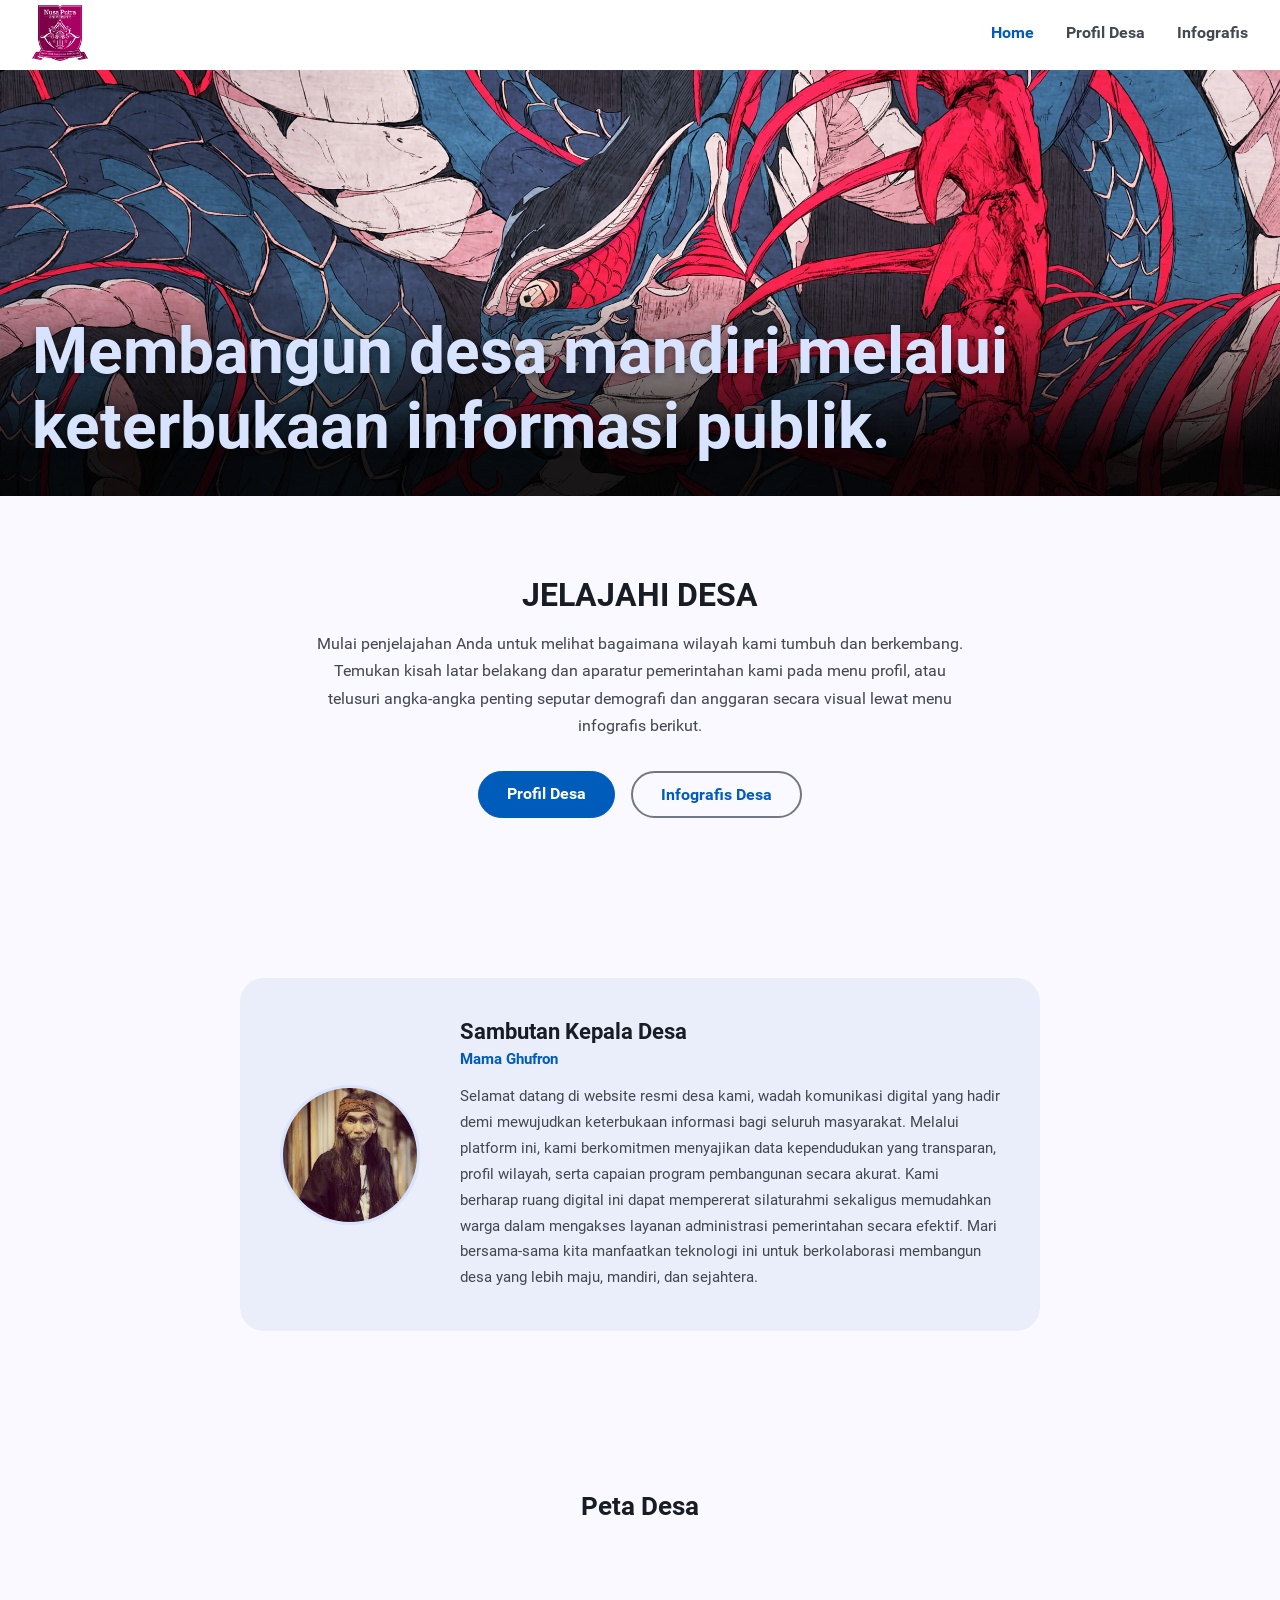
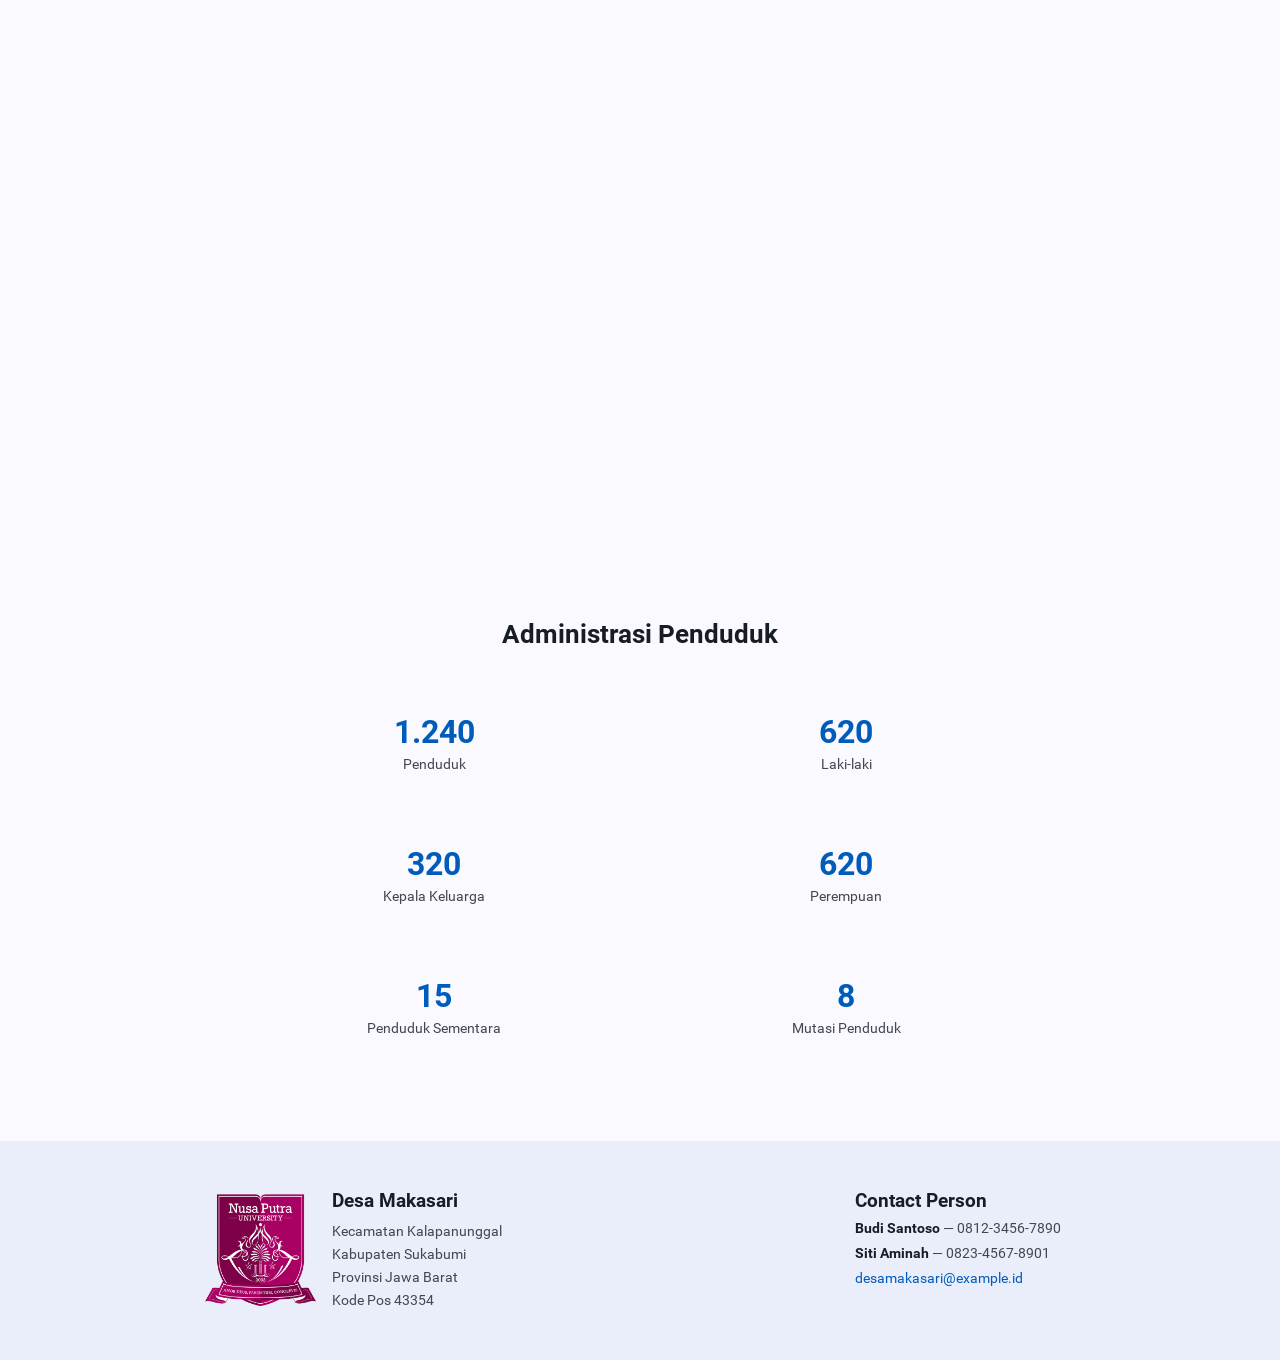
<file: index.html>
<!DOCTYPE html>
<html lang="id">
<head>
    <meta charset="UTF-8">
    <meta name="viewport" content="width=device-width, initial-scale=1.0">
    <title>Desa Makasari</title>
    <link rel="stylesheet" href="css/style.css">
    <link rel="stylesheet" href="css/home.css">
</head>
<body>
    <header class="header-nav">
        <a href="index.html">
            <img src="/assets/logo.png" class="logo" alt="Logo desa" >
        </a>

        <button class="hamburger" id="hamburger" aria-label="Buka menu">
            <span></span>
            <span></span>
            <span></span>
        </button>

        <nav id="nav-menu">
            <a class="active" href="index.html">Home</a>
            <a href="profile.html">Profil Desa</a>
            <a href="info.html">Infografis</a>
        </nav>
    </header>
    <main>
        <section class="hero">
            <div class="hero-slider" id="hero-slider"></div>
        </section>

        <section class="jelajah">
            <div class="jelajah-content">
                <h2 class="jelajah-title">JELAJAHI DESA</h2>
                <p class="jelajah-text">
                    Mulai penjelajahan Anda untuk melihat bagaimana wilayah kami tumbuh dan berkembang. 
                    Temukan kisah latar belakang dan aparatur pemerintahan kami pada menu profil, 
                    atau telusuri angka-angka penting seputar demografi dan anggaran secara visual
                    lewat menu infografis berikut.
                </p>
            </div>

            <div class="jelajah-actions">
                <a href="profile.html" class="btn btn-primary">Profil Desa</a>
                <a href="info.html" class="btn btn-outline">Infografis Desa</a>
            </div>
        </section>

        <section class="sambutan">
            <div class="sambutan-card">
                <img src="assets/Gufron_Al_Bantani.jpg" alt="Foto Kepala Desa" class="sambutan-foto">
                
                <div class="sambutan-content">
                    <h2 class="sambutan-title">Sambutan Kepala Desa</h2>
                    <p class="sambutan-nama">Mama Ghufron</p>
                    <p class="sambutan-text">
                        Selamat datang di website resmi desa kami, wadah komunikasi digital yang hadir demi mewujudkan keterbukaan informasi bagi seluruh masyarakat. 
                        Melalui platform ini, kami berkomitmen menyajikan data kependudukan yang transparan, profil wilayah, serta capaian program pembangunan secara akurat. 
                        Kami berharap ruang digital ini dapat mempererat silaturahmi sekaligus memudahkan warga dalam mengakses layanan administrasi pemerintahan secara efektif. 
                        Mari bersama-sama kita manfaatkan teknologi ini untuk berkolaborasi membangun desa yang lebih maju, mandiri, dan sejahtera.
                    </p>
                </div>
            </div>
        </section>

        <section class="peta">
            <h2 class="peta-title">Peta Desa</h2>
            <div class="peta-wrapper">
                <iframe 
                    src="https://www.google.com/maps/embed?pb=!1m18!1m12!1m3!1d42673.88652113873!2d106.6599233435254!3d-6.827072904364715!2m3!1f0!2f0!3f0!3m2!1i1024!2i768!4f13.1!3m3!1m2!1s0x2e682d1b3801b11b%3A0xae6b19406c92af21!2sMakasari%2C%20Kalapanunggal%2C%20Sukabumi%20Regency%2C%20West%20Java!5e0!3m2!1sen!2sid!4v1785693336938!5m2!1sen!2sid" 
                    allowfullscreen
                    loading="lazy" 
                    referrerpolicy="no-referrer-when-downgrade">
                </iframe>
            </div>
        </section>

        <section class="statistik">
            <h2 class="statistik-title">Administrasi Penduduk</h2>
            <div class="statistik-grid" id="statistik-grid"></div>
        </section>

        <footer class="footer">
            <div class="footer-left">
                <img src="assets/logo.png" alt="Logo Des" class="footer-logo">
                <div class="footer-desa">
                    <h3 class="footer-heading">Desa Makasari</h3>
                    <p class="footer-alamat">
                        Kecamatan Kalapanunggal<br>
                        Kabupaten Sukabumi<br>
                        Provinsi Jawa Barat<br>
                        Kode Pos 43354
                    </p>
                </div>
            </div>

            <div class="footer-right">
                <h3 class="footer-heading">Contact Person</h3>
                <ul class="footer-contacts" id="footer-contacts"></ul>
                <p class="footer-email" id="footer-email"></p>
            </div>
        </footer>
    </main>
    <script src="js/global.js"></script>
    <script src="js/home.js"></script>
</body>
</html>
</file>
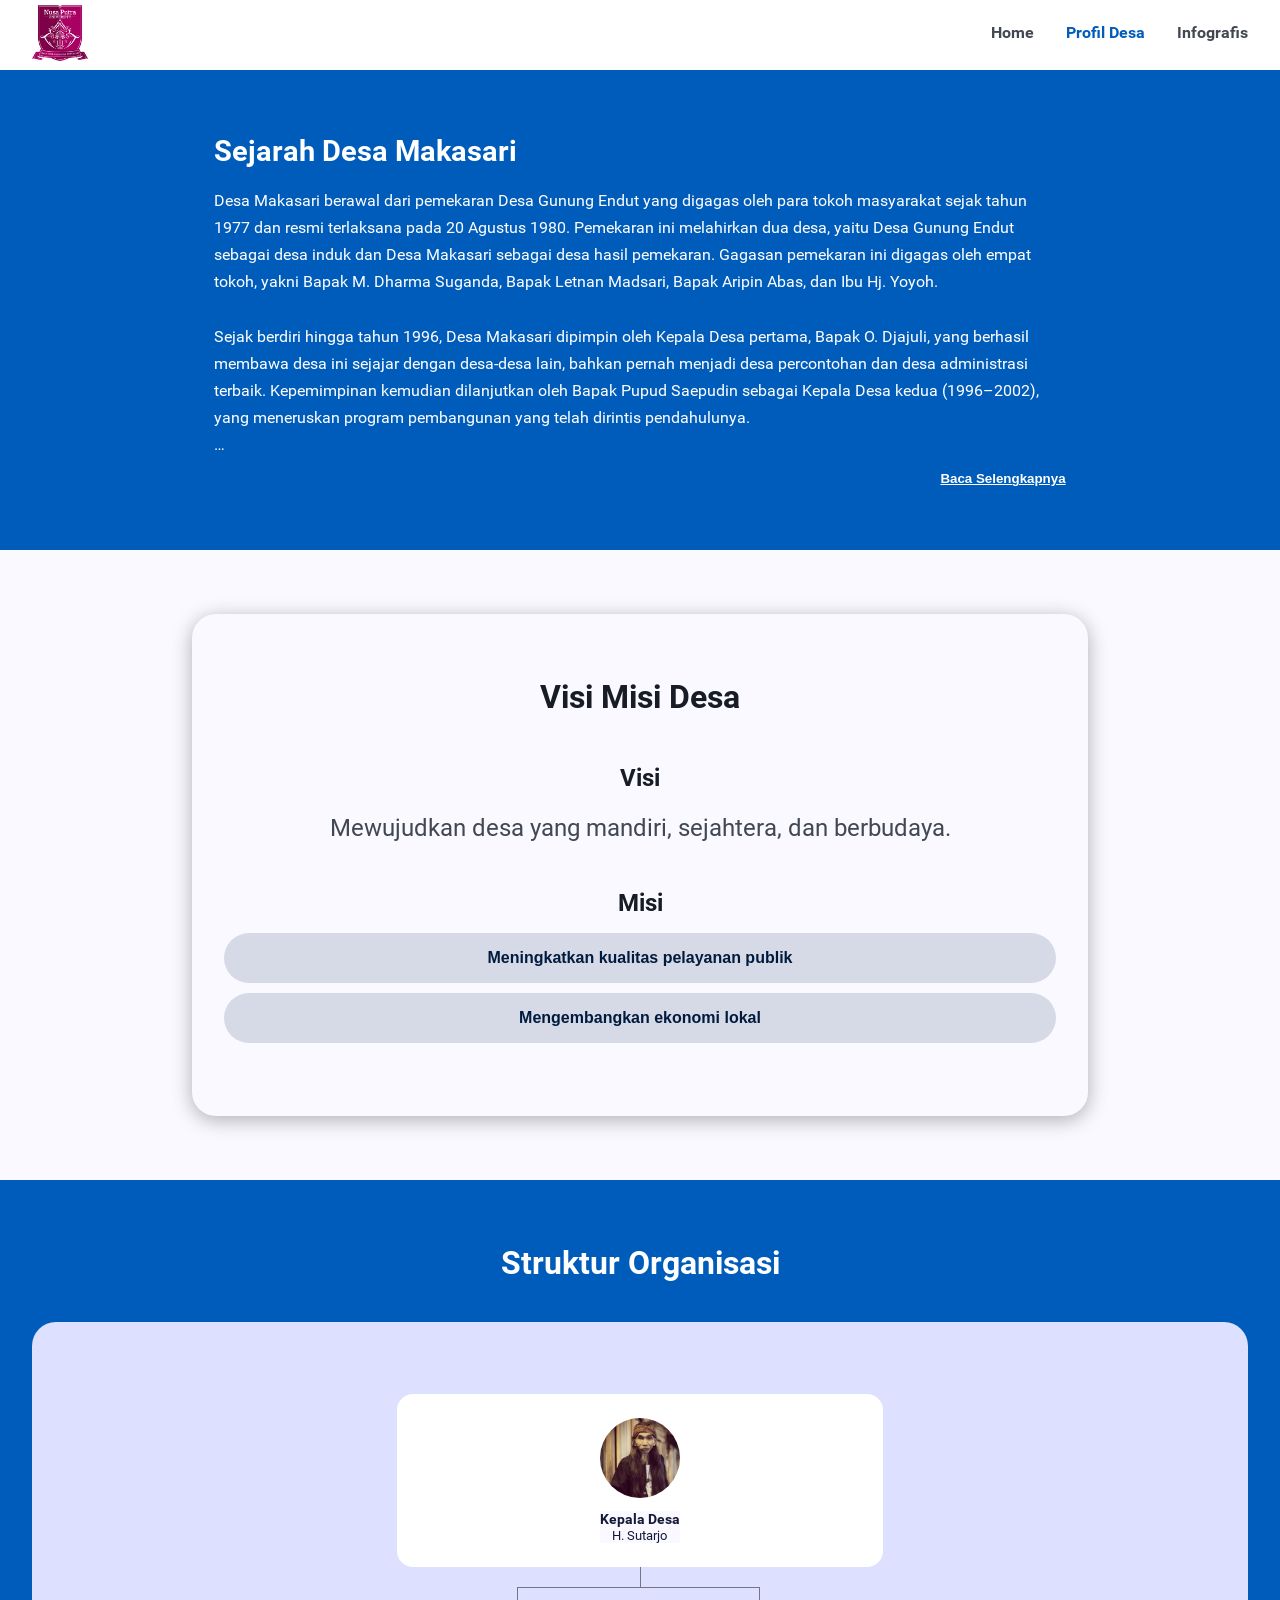
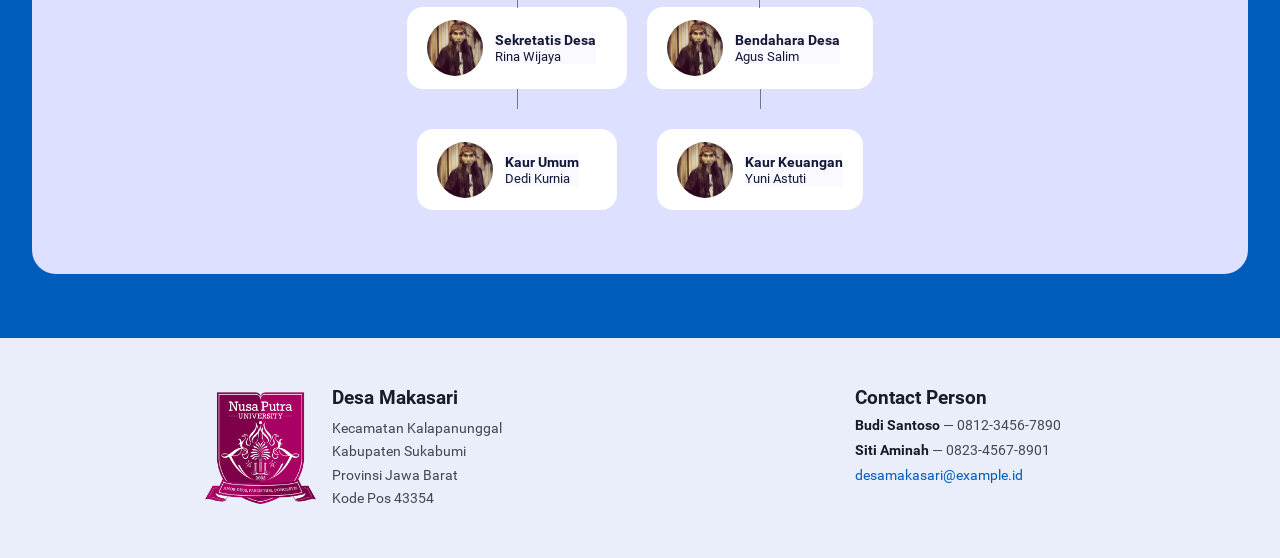
<file: profile.html>
<!DOCTYPE html>
<html lang="id">
<head>
    <meta charset="UTF-8">
    <meta name="viewport" content="width=device-width, initial-scale=1.0">
    <title>Profil - Desa Makasari</title>
    <link rel="stylesheet" href="css/style.css">
    <link rel="stylesheet" href="css/profil.css">
</head>
<body>
    <header class="header-nav">
        <a href="index.html">
            <img src="/assets/logo.png" class="logo" alt="Logo desa" >
        </a>

        <button class="hamburger" id="hamburger" aria-label="Buka menu">
            <span></span>
            <span></span>
            <span></span>
        </button>

        <nav id="nav-menu">
            <a href="index.html">Home</a>
            <a class="active" href="profile.html">Profil Desa</a>
            <a href="info.html">Infografis</a>
        </nav>
    </header>

    <main>
        <section class="sejarah">
            <div class="sejarah-wrapper">
                <h2 class="sejarah-title" id="sejarah-title"></h2>
                <p class="sejarah-teks" id="sejarah-teks"></p>
                <button class="sejarah-toggle" id="sejarah-toggle" hidden>Baca Selengkapnya</button>
            </div>
        </section>

        <section class="visi-misi">
            <h1 class="visi-misi-title">Visi Misi Desa</h1>
            <div class="visi">
                <h2 class="visi-misi-subtitle">Visi</h2>
                <p class="visi-misi-visi" id="visi-text"></p>
            </div>


            <h2 class="visi-misi-subtitle">Misi</h2>
            <ul class="misi-list" id="misi-list"></ul>
        </section>

        <section class="org-chart-section">
            <h2 class="org-chart-title">Struktur Organisasi</h2>
            <div id="org-chart"></div>
        </section>
    </main>

    <footer class="footer">
        <div class="footer-left">
            <img src="assets/logo.png" alt="Logo Des" class="footer-logo">
            <div class="footer-desa">
                <h3 class="footer-heading">Desa Makasari</h3>
                <p class="footer-alamat">
                    Kecamatan Kalapanunggal<br>
                    Kabupaten Sukabumi<br>
                    Provinsi Jawa Barat<br>
                    Kode Pos 43354
                </p>
            </div>
        </div>

        <div class="footer-right">
            <h3 class="footer-heading">Contact Person</h3>
            <ul class="footer-contacts" id="footer-contacts"></ul>
            <p class="footer-email" id="footer-email"></p>
        </div>
    </footer>

    <script src="/js/global.js"></script>
    <script src="/js/profil.js"></script>
</body>
</html>
</file>
<file: css/style.css>
@import "colors.css";

@font-face {
    font-family: "roboto";
    src: url("/assets/fonts/Roboto-Regular.woff2"); format("woff2");
    font-weight: 400;
    font-style: normal;
    font-display: swap;
}

@font-face {
    font-family: "roboto";
    src: url("/assets/fonts/Roboto-Medium.woff2"); format("woff2");
    font-weight: 500;
    font-style: normal;
    font-display: swap;
}

@font-face {
    font-family: "roboto";
    src: url("/assets/fonts/Roboto-Bold.woff2"); format("woff2");
    font-weight: 800;
    font-style: normal;
    font-display: swap;
}

* {
    margin: 0;
    padding: 0;
    box-sizing: border-box;
    background: var(--surface);
}

body {
    font-family: 'roboto', sans-serif;
    font-weight: 400;
}

.logo {
    height: 3.5rem;
    width: auto;
    background-color: transparent;
}

.header-nav {
    display: flex;
    justify-content: space-between;
    align-items: center;
    padding: 0.3rem 2rem;
    position: sticky;
    top: 0;
    z-index: 10;
    transition: background-color 0.3s ease;
    background-color: var(--on_primary);
}

.header-nav a {
    background-color: transparent;
}

.header-nav.scrolled {
    background-color: var(--primary);
}

.header-nav nav{
    background-color: transparent;
    display: flex;
    gap: 2rem;
}

.header-nav nav a {
    background-color: transparent;
    color: var(--on_surface_variant);
    font-size: 1rem;
    font-weight: 800;
    text-decoration: none;
    position: relative;
    padding-bottom: 4px;
}

.header-nav.scrolled nav a {
    color: var(--outline_variant);
}

.header-nav nav a::after {
    content: "";
    position: absolute;
    left: 50%;
    bottom: 0;
    width: 0;
    height: 2px;
    background-color: currentColor;
    transform: translateX(-50%);
    transition: width 0.3s ease;
}

.header-nav nav a:hover::after {
    width: 100%;
}

.header-nav nav a.active {
    color: var(--primary);
}

.header-nav.header-nav.scrolled nav a.active {
    color: var(--on_primary);
}

.hamburger {
    display: none;
    flex-direction: column;
    gap: 5px;
    background: transparent;
    border: none;
    cursor: pointer;
    padding: 0.5rem;
    color: var(--primary);
}

.header-nav.scrolled .hamburger {
    color: var(--on_primary);
}

.hamburger span {
    width: 24px;
    height: 2px;
    background-color: currentColor;
}
.footer {
    background-color: var(--surface_container);
    padding: 3rem 3rem;
    display: flex;
    justify-content: space-around;
    flex-wrap: wrap;
    gap: 2.5rem;
}

.footer-left {
    display: flex;
    align-items: center;
    gap: 1rem;
    max-width: 420px;
    background-color: transparent;
}

.footer-logo {
    height: 7rem;
    width: auto;
    flex-shrink: 0;
    background-color: transparent;
}

.footer-desa {
    background-color: transparent;
}

.footer-heading {
    font-size: 1.2rem;
    font-weight: 800;
    color: var(--on_surface);
    margin-bottom: 0.5rem;
    background-color: transparent;
}

.footer-alamat {
    font-size: 0.9rem;
    line-height: 1.6;
    color: var(--on_surface_variant);
    background-color: transparent;
}

.footer-right {
    min-width: 220px;
    background-color: transparent;
}

.footer-contacts {
    background-color: transparent;
}

.footer-contacts li {
    font-size: 0.9rem;
    color: var(--on_surface_variant);
    background-color: transparent;
    margin-bottom: 0.5rem;
    list-style-type: none;
}

.footer-contacts li strong {
    color: var(--on_surface);
    font-weight: 600;
    background-color: transparent;
}

.footer-email {
    font-size: 0.9rem;
    color: var(--primary);
    background-color: transparent;
}

@media (max-width: 768px) {
    .hamburger {
        display: flex;
    }

    .header-nav nav {
        display: none;
        position: absolute;
        top: 100%;
        left: 0;
        width: 100%;
        flex-direction: column;
        gap: 0;
        background-color: var(--on_primary);
    }

    .header-nav.scrolled nav {
        background-color: var(--primary);
    }
    
    .header-nav nav.open {
        display: flex;
    }

    .header-nav nav a {
        padding: 1rem 2rem;
        font-size: 1.1rem;
        color: var(--primary);
        border: 1px solid transparent;
        transition: border-color 0.3s ease;
    }

    .header-nav.scrolled nav a {
        color: var(--on_primary);
    }

    .header-nav nav a::after {
        content: none;
    }

    .header-nav a:hover, .header-nav a:active {
        border-color: currentColor;
    }
    
    .footer {
        flex-direction: column;
        align-items: center;
        text-align: center;
    }

    .footer-left {
        flex-direction: column;
    }
}
</file>
<file: css/home.css>
@import "colors.css";

.hero-slider {
    position: relative;
    aspect-ratio: 3 / 1;
    overflow: hidden;
}

.hero-slider::after {
    content: "";
    position: absolute;
    inset: 0;
    background: linear-gradient(to top, rgba(0,0,0,0.9) 10%, transparent 50%);
    z-index: 1;
}

.slide {
    position: absolute;
    top: 0;
    left: 0;
    width: 100%;
    height: 100%;
    object-fit: cover;
    opacity: 0;
    transition: opacity 1s ease;
}

.slide.active {
    opacity: 1;
}

.hero-caption {
    position: absolute;
    bottom: 2rem;
    left: 2rem;
    color: var(--primary_fixed);
    background-color: transparent;
    text-shadow: 0 2px 8px rgba(0,0,0,0.5);
    font-size: 4rem;
    font-weight: 800;
    opacity: 0;
    transition: opacity 1s ease;
    z-index: 2;
}

.hero-caption.active {
    opacity: 1;
}

.jelajah {
    padding: 5rem 2rem;
    max-width: 720px;
    margin: 0 auto;
    text-align:center;
}

.jelajah-title {
    font-size: 2rem;
    font-weight: 800;
    color: var(--on_surface);
    margin-bottom: 1rem;
}

.jelajah-text {
    font-size: 1rem;
    line-height: 1.7;
    color: var(--on_surface_variant);
    margin-bottom: 2rem;
}

.jelajah-actions {
    display: flex;
    justify-content: center;
    gap: 1rem;
    flex-wrap: wrap;
}

.btn {
    padding: 0.75rem 1.75rem;
    border-radius: 999px;
    font-weight: 600;
    text-decoration: none;
    transition: background-color 0.2s ease, border-color 0.2s ease;
}

.btn-primary {
    background-color: var(--primary);
    color: var(--on_primary);
    border: 1px solid var(--primary);
}

.btn-primary:hover {
    background-color: var(--on_primary_fixed_variant);
}

.btn-outline {
    background-color: transparent;
    color: var(--primary);
    border: 2px solid var(--outline);
}

.btn-outline:hover {
    background-color: var(--secondary_container);
}

.sambutan {
    padding: 5rem 2rem;
}

.sambutan-card {
    max-width: 800px;
    margin: 0 auto;
    display: flex;
    align-items: center;
    gap: 2.5rem;
    background-color: var(--surface_container);
    border-radius: 24px;
    padding: 2.5rem;
}

.sambutan-foto {
    width: 140px;
    height: 140px;
    border-radius: 50%;
    object-fit: cover;
    flex-shrink: 0;
    border: 3px solid var(--primary_container);
}

.sambutan-content {
    background-color: transparent;
}

.sambutan-title {
    font-size: 1.4rem;
    font-weight: 800;
    color: var(--on_surface);
    background-color: transparent;
    margin-bottom: 0.4rem;
}

.sambutan-nama {
    font-size: 0.95rem;
    font-weight: 600;
    color: var(--primary);
    background-color: transparent;
    margin-bottom: 1rem;
}

.sambutan-text {
    font-size: 0.95rem;
    line-height: 1.7;
    color: var(--on_surface_variant);
    background-color: transparent;
}

.peta {
    padding: 5rem 2rem;
    text-align: center;
}

.peta-title {
    font-size: 1.6rem;
    font-weight: 800;
    color: var(--on_surface);
    margin-bottom: 2rem;
}

.peta-wrapper {
    max-width: 900px;
    aspect-ratio: 16 / 9;
    margin: 0 auto;
    border-radius: 16px;
    overflow: hidden;
}

.peta-wrapper iframe {
    width: 100%;
    height: 100%;
    border: 0;
}

.statistik {
    padding: 5rem 2rem;
    text-align: center;
}

.statistik-title {
    font-size: 1.6rem;
    font-weight: 800;
    color: var(--on_surface);
    margin-bottom: 2.5rem;
}

.statistik-grid {
    max-width: 800px;
    margin: 0 auto;
    display: grid;
    grid-template-columns: repeat(2, 1fr);
    gap: 1.5rem;
}

.stat-item {
    background-color: var(--surface);
    padding: 1.5rem;
    margin: 0;
}

.stat-item dt {
    font-size: 2rem;
    font-weight: 800;
    color: var(--primary);
}

.stat-item dd {
    margin: 0.3rem 0 0;
    font-size: 0.9rem;
    color: var(--on_surface_variant);
}

@media (max-width: 768px) {
    .hero-slider {
        aspect-ratio: 4 / 3;
    }

    .hero-caption {
        font-size: 3rem;
        left: 1rem;
        bottom: 1rem;
        right: 1rem;
    }

    .sambutan-card {
        flex-direction: column;
        text-align: center;
    }

    .statistik-grid {
        grid-template-columns: 1fr;
    }
}
</file>
<file: css/profil.css>
@import "colors.css";

/* PROFILE PAGE */
.visi-misi {
    max-width: 70%;
    margin: 4rem auto;
    padding: 4rem 2rem;
    background-color: var(--surface);
    border-radius: 24px;
    box-shadow: 0 4px 20px rgba(0,0,0,0.3);
}

.visi-misi-title {
    font-size: 2rem;
    font-weight: bolder;
    color: var(--on_surface);
    background-color: transparent;
    margin-bottom: 3rem;
    text-align: center;
}

.visi-misi-subtitle {
    font-size: 1.5rem;
    font-weight: 700;
    color: var(--on_surface);
    background-color: transparent;
    margin-bottom: 1rem;
    text-align: center;
}

.visi-misi-visi {
    font-size: 1.5rem;
    line-height: 1.7;
    color: var(--on_surface_variant);
    background-color: transparent;
    margin-bottom: 2.5rem;
    text-align: center;
}

.nested-title {
    font-size: 1rem;
    font-weight: 700;
    color: var(--primary);
    background-color: transparent;
    margin: 0.8rem 0 0.4rem;
}

.misi-list, .tujuan-list, .sasaran-list {
    list-style: none;
    padding-left: 0;
    background-color: transparent;
}

.misi-item {
    margin-bottom: 0.6rem;
}

.tujuan-item {
    margin-top: 0.4rem;
    background-color: transparent;
}

.misi-item-title, .tujuan-item-title {
    display: block;
    width: 100%;
    text-align: left;
    color: var(--on_primary_container);
    border: none;
    border-radius: 999px;
    padding: 1rem 1.4rem;
    font-size: 1rem;
    font-weight: 600;
    cursor: pointer;
    transition: border-radius 0.3s ease, color 0.3s ease;
}

.misi-item-title {
    text-align: center;
    background: var(--surface_dim);
}


.tujuan-item-title {
    text-align: left;
    background: var(--surface);
}

.misi-item-title:hover, .tujuan-item-title:hover {
    color: var(--primary);
}

.misi-item-title.open, .tujuan-item-title.open {
    border-radius: 50px 50px 0 0;
}

.tujuan-wrapper, .sasaran-wrapper {
    max-height: 0;
    overflow: hidden;
    transition: max-height 0.4s ease;
    padding: 0 1rem 0 1.3rem;
    border-radius: 45px 45px 45px 45px;
    transition: border-radius 0.3s ease, max-height 0.4s ease;
}

.tujuan-wrapper {
    background-color: var(--surface_dim);
}

.sasaran-wrapper {
        background-color: var(--surface);
}

.tujuan-wrapper.open, .sasaran-wrapper.open {
    max-height: 600px;
    border-radius: 0 0 45px 45px;
}

.tujuan-list li {
    padding-bottom: 0.5rem;
}

.tujuan-list li:last-child {
    margin-bottom: 1rem;
}

.sasaran-list {
    list-style: disc;
    padding-left: 1.2rem;
    background-color: transparent;
}

.sasaran-list li {
    padding: 0.3rem 0;
    color: var(--on_surface_variant);
    background-color: transparent;
}

.sejarah {
    background-color: var(--primary);
    padding: 4rem 2rem;
}

.sejarah-wrapper {
    max-width: 70%;
    margin: 0 auto;
    background-color: transparent;
}

.sejarah-title {
    font-size: 1.8rem;
    font-weight: 800;
    color: var(--on_primary);
    background-color: var(--primary);
    margin-bottom: 1.2rem;
}

.sejarah-teks {
    font-size: 1rem;
    line-height: 1.7;
    background-color: var(--primary);
    color: var(--on_primary);
    display: -webkit-box;
    -webkit-line-clamp: 10;
    -webkit-box-orient: vertical;
    overflow: hidden;
    white-space: pre-line;
}

.sejarah-teks.expanded {
    -webkit-line-clamp: unset;
    overflow: visible;
}

.sejarah-toggle {
    display: block;
    margin-left: auto;
    margin-top: 0.8rem;
    border: none;
    color: var(--on_primary);
    background-color: var(--primary);
    font-weight: 700;
    text-decoration: underline;
    cursor: pointer;
}

.org-chart-section {
    padding: 4rem 2rem;
    text-align: center;
    overflow-x: auto;
    background-color: var(--primary);
}

.org-chart-title {
    font-size: 2rem;
    font-weight: 700;
    color: var(--on_primary);
    background-color: transparent;
    margin-bottom: 2.5rem;
}

.org-tree, #org-chart {
    background-color: var(--secondary_container);
    border-radius: 24px;
    padding: 2rem 0;
}

.org-tree, .org-tree ul {
    list-style: none;
    padding-top: 20px;
    position: relative;
    display: flex;
    justify-content: center;
}

.org-tree li {
    position: relative;
    padding: 20px 10px 0 10px;
    background-color: transparent;
}

.org-tree li::before, .org-tree li::after {
    content: "";
    position: absolute;
    top: 0;
    right: 50%;
    width: 50%;
    height: 20px;
    border-top: 1px solid var(--outline);
}

.org-tree li::after {
    right: auto;
    left: 50%;
    border-left: 1px solid var(--outline);
}

.org-tree li:only-child::before,
.org-tree li:only-child::after {
    display: none;
}

.org-tree li:first-child::before,
.org-tree li:last-child::after {
    border: none;
}

.org-tree li:last-child::before {
    border-right: 1px solid var(--outline);
}

.org-tree li:first-child::after {
    border-left: 1px solid var(--outline);
}

.org-tree ul {
    background-color: transparent;
}

.org-tree ul::before {
    content: "";
    position: absolute;
    top: 0;
    left: 50%;
    border-left: 1px solid var(--outline);
    width: 0;
    height: 20px;
}

.org-card {
    display: flex;
    align-items: center;
    gap: 0.8rem;
    background: var(--on_primary);
    border-radius: 16px;
    padding: 0.8rem 1.2rem;
    text-align: left;
    min-width: 200px;
}

.org-tree > li > .org-card {
    flex-direction: column;
    text-align: center;
    min-width: 16rem;
    padding: 1.5rem;
}

.org-card-foto {
    width: 3.5rem;
    height: 3.5rem;
    border-radius: 50%;
    object-fit: cover;
    flex-shrink: 0;
}

.org-tree > li > .org-card .org-card-foto {
    width: 5rem;
    height: 5rem;
}

.org-card-jabatan {
    font-size: 0.9rem;
    font-weight: 700;
    color: var(--on_secondary_container);
}

.org-card-nama {
    font-size: 0.8rem;
    color: var(--on_secondary_container);
}

@media (max-width: 768px) {
    .org-tree, #org-chart {
        padding: 1rem;
    }

    .org-tree, .org-tree ul {
        display: block;
        padding-top: 0;
        padding-left: 1.5rem;
    }

    .org-tree li {
        padding: 0.6rem 0 0 0;
    }
    
    .org-tree li::before,
    .org-tree li::after,
    .org-tree ul::before {
        display: none;
    }
    
    .org-card {
        text-align: left;
    }

    .org-tree > li > .org-card {
        flex-direction: row;
        text-align: left;
        min-width: 0;
        padding: 0.8rem 1.2rem;
    }

    .org-tree > li > .org-card .org-card-foto {
        width: 3.5rem;
        height: 3.5rem;
    }
}
</file>
